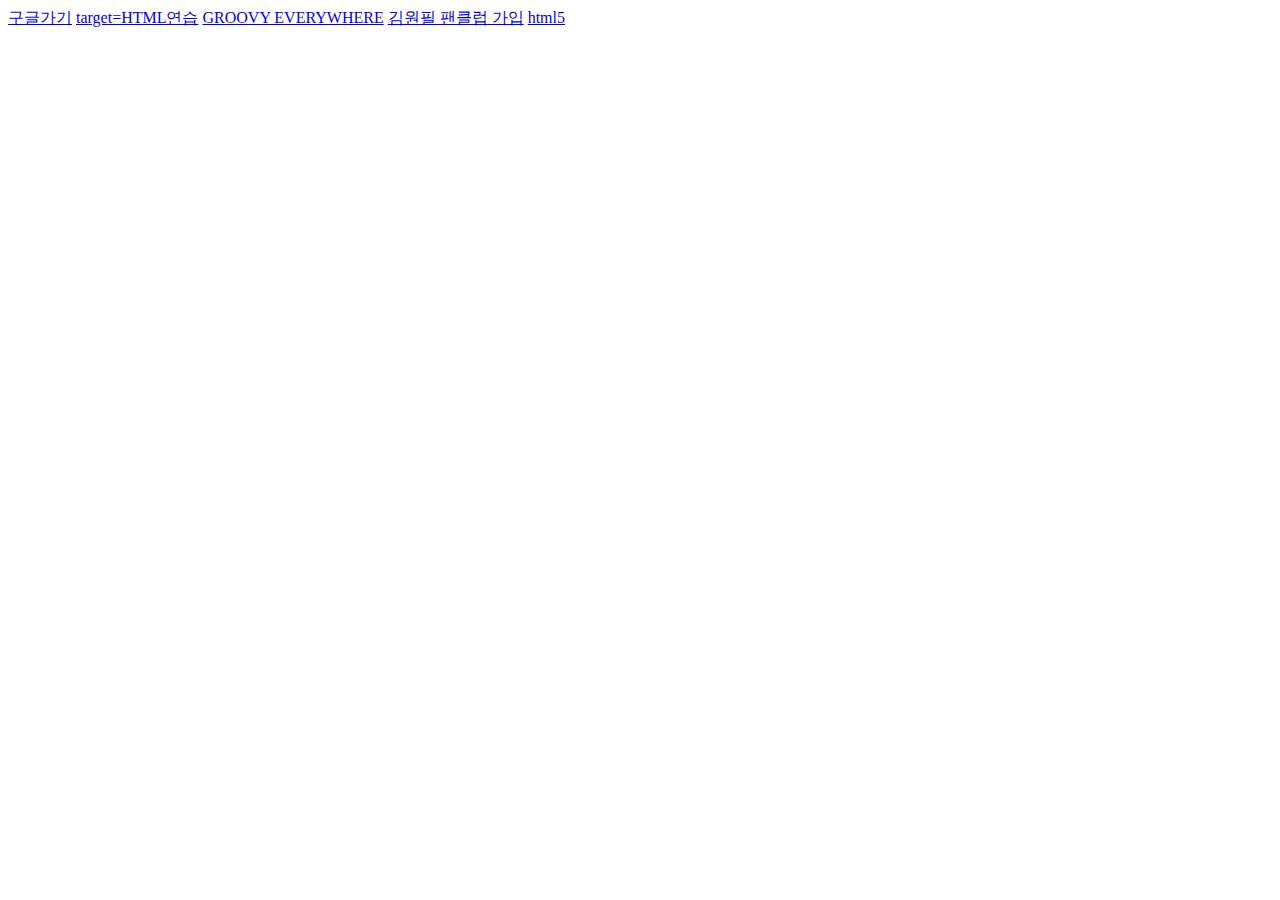
<file: index.html>
<!DOCTYPE html>
<html>
 <haed>
     <title>콘텐츠 프로그래밍 사이트</title>
     <!-- euc-kr, utf-8 한글 인코딩 -->
     <meta charset="utf-8" />
</haed>
<body>

 </body>
</html>



<a href="https://www.google.com" target="_blank">구글가기</a>
<a href="training.html"> target=HTML연습</a>
<a href="html_part1.html">GROOVY EVERYWHERE</a>
<a href="form.html">김원필 팬클럽 가입</a>
<a href="html5.html">html5</a>




<br />
</file>
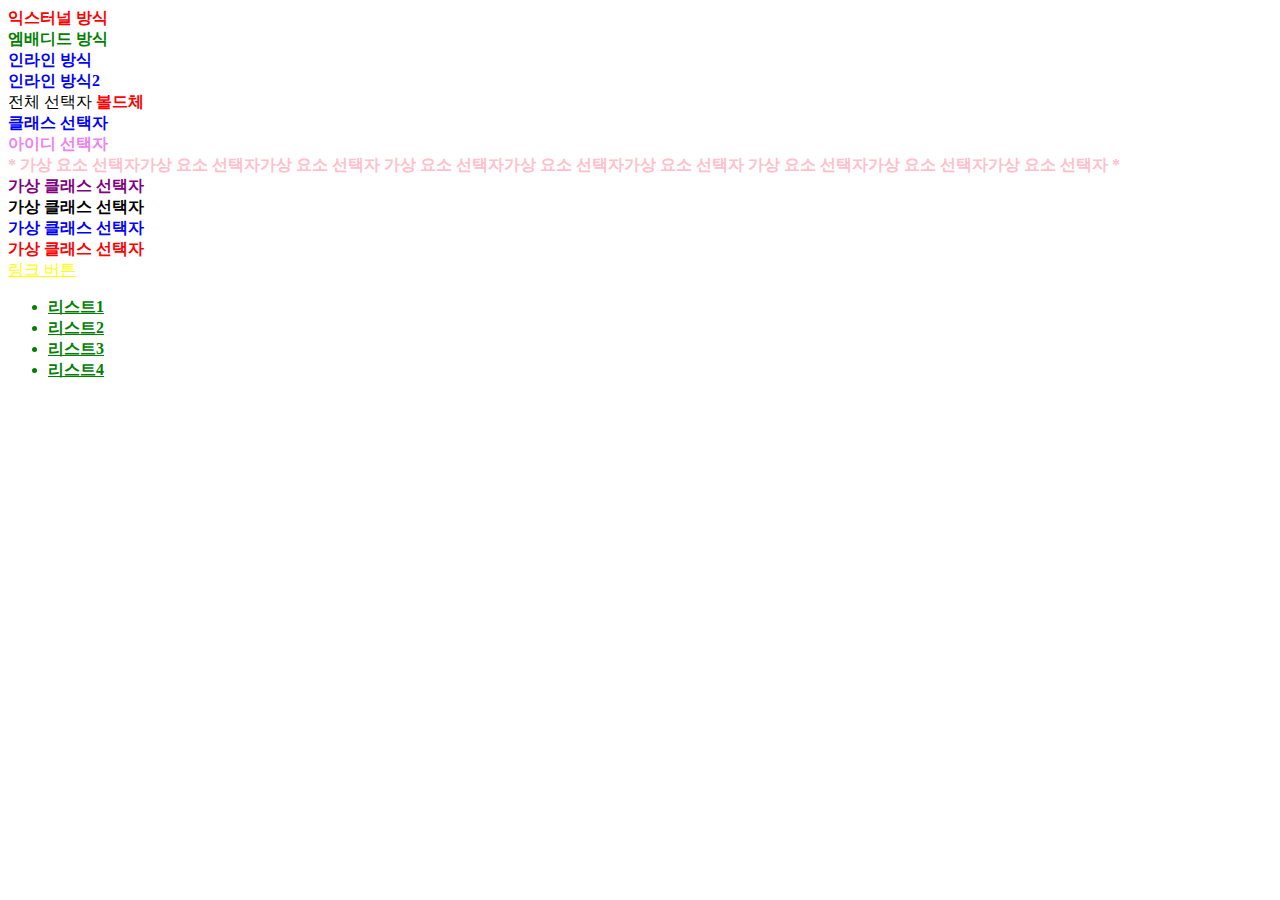
<file: css.html>
<!DOCTYPE html>
<html>
    <head>
        <title>CSS</title>
        <meta charset="utf-8" />
        <!-- external 외부에서 불러오기 -->
        <link rel="stylesheet" type="text/css" href="./default.css" />
        <style>
        #embeded_target{
            color:green;
        }
        </style>
    </head>
    <body>
       <div id="external_target"> 익스터널 방식 </div>
       <div id="embeded_target"> 엠배디드 방식 </div>
       <div style="color:blue;"> 인라인 방식</div>
       <div style="color:blue;"> 인라인 방식2 </div>

       <style>
       /* 전체 선택자, 별모양(*) */
        *{
            
        }
        /* 요소(element) 선택자 */
        b{ color:red; }
        /* 클래스(class) 선택자, 마침표(.) */
        .c_name{ color:blue; }
        /* 아이디(id) 선택자,  샵기호(#) */
        #i_name{ color:violet; }
        </style>
       전체 선택자
       <b>볼드체</b>
       <div class="c_name">클래스 선택자</div>
       <div id="i_name">아이디 선택자</div>


       <style>
           /* 가상 요소 선택자 */
           #virtual_target:before{
               content:"*";
        }
        #virtual_target:after{
            content:"*";
        }
        #virtual_target:first-letter {
            font-size: 150px;
        }
        #virtual_target:first-line{
            color:pink;
        }
       </style>
       <div id="virtual_target">
           가상 요소 선택자가상 요소 선택자가상 요소 선택자
           가상 요소 선택자가상 요소 선택자가상 요소 선택자
           가상 요소 선택자가상 요소 선택자가상 요소 선택자
        </div>

        <style>
            .virtual_class:first-child{ color:purple; }
            .virtual_class:last-child{ color:red; }
            .virtual_class:nth-child(3){ color:blue; }
            /* 1st, 2nd, 3rd, 4th, 5th .... n번째(th) */
            /* :link, :visited, :hover, :active, :focus */
            a:link{ color:yellow; } /*기본 모습*/
            a:visited{color:violet;} /*방문 후*/
            a:hover{color:green;}/*마우스 올림*/
            a:active{color:pink;}/*활성화*/
            a:focus{color:red;}/*집중*/


        </style>
        <div> <!-- 부모 parent -->
        <div class="virtual_class"> <!-- 자식 child -->
            가상 클래스 선택자 
        </div>
        <div class="virtual_class"> 가상 클래스 선택자 </div>
        <div class="virtual_class"> 가상 클래스 선택자 </div>
        <div class="virtual_class"> 가상 클래스 선택자 </div>
        
    </div>
        <a href="#">링크 버튼</a>

    <style>
        /* 하위선택자 띄어쓰기() */
        div li{ color: green; }
        /* 자식선택자 부등호(>) */
        div>ul>li{ text-decoration: underline; }
        /* 선택자 조합 - 쉼표(,) */
        div,ul,li{ font-weight:bold; }
    </style>
    <div>
        <ul>
            <li>리스트1</li>
            <li>리스트2</li>
            <li>리스트3</li>
            <li>리스트4</li>
        </ul>
   </div>

   <style>.container{position:relative; margin-left:auto;}</style>

    </body>
</html>
</file>
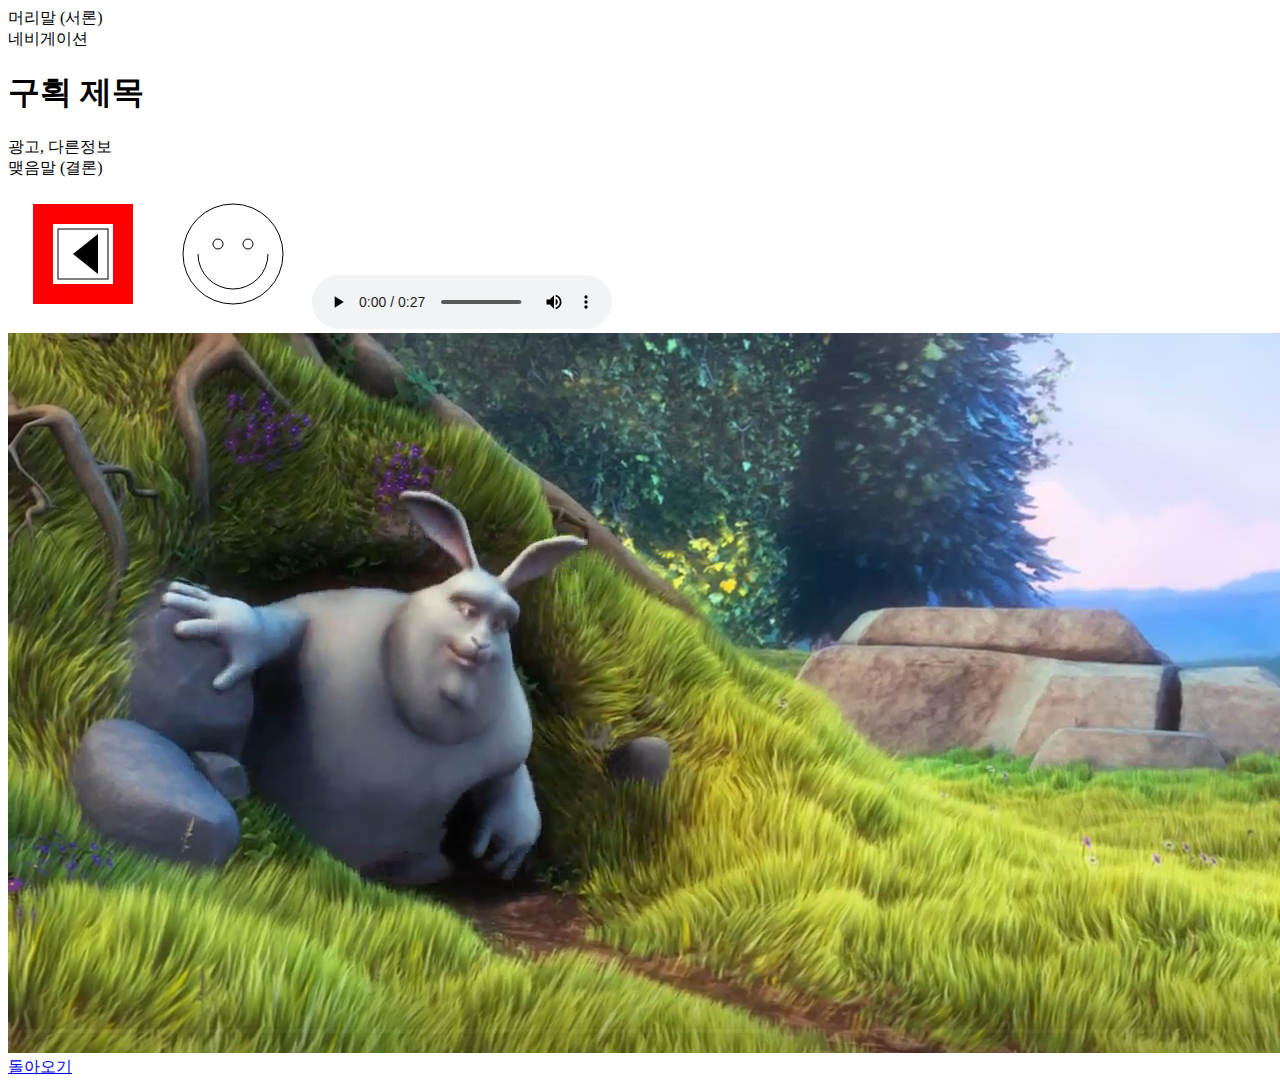
<file: html5.html>
<!DOCTYPE html>
<html>
    <head>
        <title>HTML5</title>
        <meta charset="utf-8">
    </head>
    <body>
        <header>머리말 (서론)</header>
        <div>
            <nav>네비게이션</nav>
            <section>
                <h1>구획 제목</h1>
                <div></div>
                <article></article>
            </section>
            <aside>광고, 다른정보</aside>
            </div>
        <footer>맺음말 (결론)</footer>

        <style>
            #myCanvas{
                width: 300px;
                height: 150px;
            }
        </style>
        <canvas id="myCanvas"></canvas>

<script>
var canvas = document.getElementById("myCanvas"); //myCanvas라는 이름의 canvas element를 받아옵니다.
var ctx = canvas.getContext("2d"); //2D canvas를 생성합니다.
ctx.fillStyle = "#FF0000"; //색을 지정합니다.

ctx.fillRect(25, 25, 100, 100); //채움 사각형
ctx.clearRect(45, 45, 60, 60); //사각형태로 지우기
ctx.strokeRect(50, 50, 50, 50); //윤곽 사각형

ctx.fillStyle = "#000000";
ctx.beginPath(); //선그리기 시작
ctx.moveTo(65, 75); //펜 들어 움직이기
ctx.lineTo(90, 95); //선 그으며 움직이기
ctx.lineTo(90, 55);
ctx.fill(); //내부 채우기

ctx.beginPath();
ctx.arc(225, 75, 50, 0, Math.PI * 2, true); // Outer circle 
ctx.moveTo(260, 75);
ctx.arc(225, 75, 35, 0, Math.PI, false);  // Mouth (clockwise)
ctx.moveTo(215, 65);
ctx.arc(210, 65, 5, 0, Math.PI * 2, true);  // Left eye
ctx.moveTo(245, 65);
ctx.arc(240, 65, 5, 0, Math.PI * 2, true);  // Right eye
ctx.stroke();
</script></script>

<audio controls autoplay>
    <source src="media/crowd-cheering.mp3" type="audio/mpeg"/>
</audio>

<video controls autoplay muted>
    <source src="media/big_buck_bunny_720p_1mb.mp4" type="video/mp4"/>
</video>
    </body>
</html>
<a href="index.html" target=>돌아오기</a>
</file>
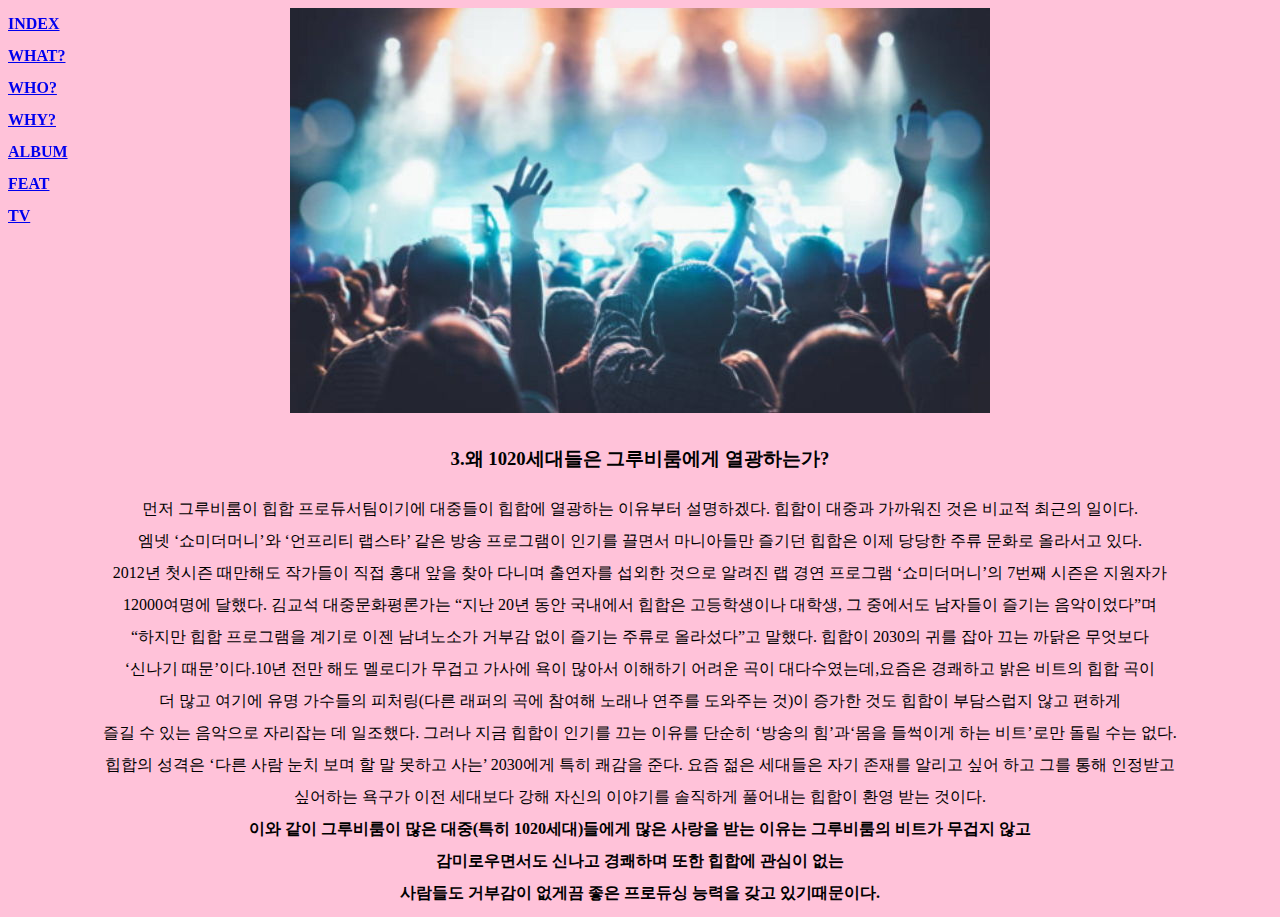
<file: html_part2.html>
<!DOCTYPE html>
<html>
    <head>
        <style>
                body{
                    text-align:center; 
                    line-height: 200%;
                    background-color:#ffc2d9;
                }
                #logo{
                    text-align: center;}
                table{
                    border: 1px solid black;
                    margin-left:auto;
                    margin-right:auto;
                }
               
                td{
                    border: 1px solid black;
                }
                ul{list-style:none; padding:0;}
                                
                #navi{position:fixed;}
                nav{text-align:left;}
                a:visited{color:#ffffff;}
                a:hover{color:#ff1c1c;}
                a:active{color:#3d4ddf;}
                </style>
                 <title>WHY?</title>
               </head>
                
               
                <body>
                    <div id="navi"> 
                        <nav><strong><a href="file:///Users/kkyu/Documents/DP2019/index.html" target="_blank">INDEX</a></strong></nav>
                        <nav><strong><a href="file:///Users/kkyu/Documents/DP2019/html_part3.html" target="_blank">WHAT?</a></strong></nav>
                        <nav><strong><a href="file:///Users/kkyu/Documents/DP2019/html_part1.html" target="_blank">WHO?</a></strong></nav>
                        <nav><strong><a href="file:///Users/kkyu/Documents/DP2019/html_part2.html" target="_blank">WHY?</a></strong></nav>
                        <nav><strong><a href="file:///Users/kkyu/Documents/DP2019/html_part4.html" target="_blank">ALBUM</a></strong></nav>
                        <nav><strong><a href="file:///Users/kkyu/Documents/DP2019/html_part5.html" target="_blank">FEAT</a></strong></nav>
                        <nav><strong><a href="file:///Users/kkyu/Documents/DP2019/html_part6.html" target="_blank">TV</a></strong></nav>
                        
                        
                        
                    </div>
                </head>
                <section>
                        <img src=images/수박.jpg><br/>
                        <h3>3.왜 1020세대들은 그루비룸에게 열광하는가?</h3>
                        먼저 그루비룸이 힙합 프로듀서팀이기에 대중들이 힙합에 열광하는 이유부터 설명하겠다.
                        힙합이 대중과 가까워진 것은 비교적 최근의 일이다.<br/>엠넷 ‘쇼미더머니’와 ‘언프리티 랩스타’ 같은 방송 프로그램이 인기를 끌면서 마니아들만 즐기던 힙합은 이제 당당한 주류 문화로 올라서고 있다.<br/>
                        2012년 첫시즌 때만해도 작가들이 직접 홍대 앞을 찾아 다니며 출연자를 섭외한 것으로 알려진 랩 경연 프로그램 ‘쇼미더머니’의 7번째 시즌은 지원자가<br/> 12000여명에 달했다.
                        김교석 대중문화평론가는 “지난 20년 동안 국내에서 힙합은 고등학생이나 대학생, 그 중에서도 남자들이 즐기는 음악이었다”며<br/> “하지만 힙합 프로그램을 계기로 이젠 남녀노소가 거부감 없이 즐기는 주류로 올라섰다”고 말했다.
                        힙합이 2030의 귀를 잡아 끄는 까닭은 무엇보다<br/> ‘신나기 때문’이다.10년 전만 해도 멜로디가 무겁고 가사에 욕이 많아서 이해하기 어려운 곡이 대다수였는데,요즘은 경쾌하고 밝은 비트의 힙합 곡이<br/> 더 많고 여기에 유명 가수들의
                        피처링(다른 래퍼의 곡에 참여해 노래나 연주를 도와주는 것)이 증가한 것도 힙합이 부담스럽지 않고 편하게 <br/>즐길 수 있는 음악으로 자리잡는 데 일조했다.
                        그러나 지금 힙합이 인기를 끄는 이유를 단순히 ‘방송의 힘’과‘몸을 들썩이게 하는 비트’로만 돌릴 수는 없다.<br/>
                        힙합의 성격은 ‘다른 사람 눈치 보며 할 말 못하고 사는’ 2030에게 특히 쾌감을 준다.
                        요즘 젊은 세대들은 자기 존재를 알리고 싶어 하고 그를 통해 인정받고
                         <br/>싶어하는 욕구가 이전 세대보다 강해 자신의 이야기를 솔직하게 풀어내는 힙합이 환영 받는 것이다.
                        <br/>
                        <strong>이와 같이 그루비룸이 많은 대중(특히 1020세대)들에게 많은 사랑을 받는 이유는 그루비룸의 비트가 무겁지 않고<br/> 감미로우면서도 신나고 경쾌하며 또한 힙합에 관심이 없는 <br/>사람들도
                        거부감이 없게끔 좋은 프로듀싱 능력을 갖고 있기때문이다.</strong>
                    </section>
</file>
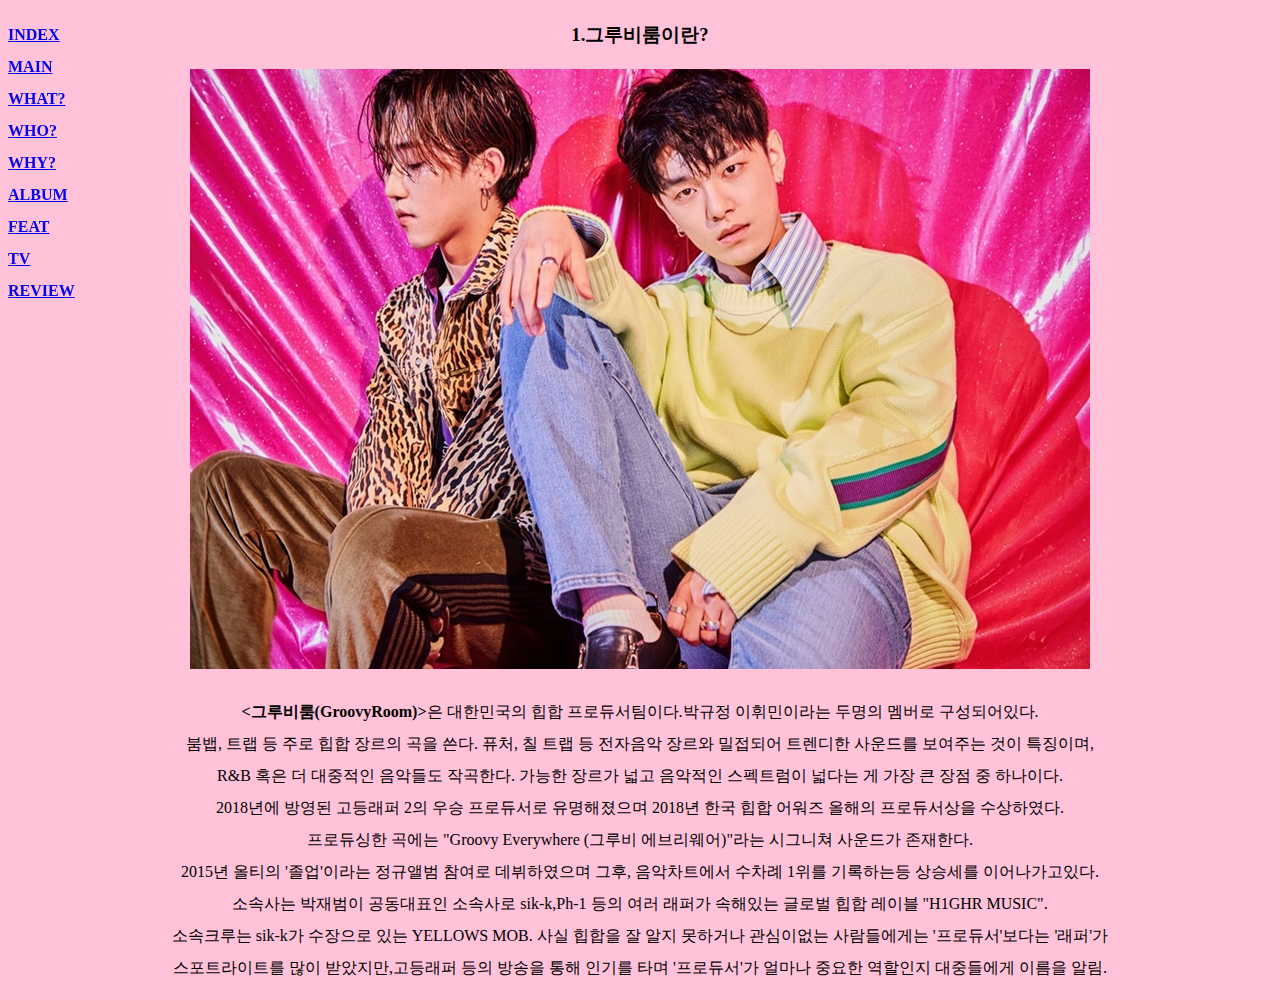
<file: html_part3.html>
<!DOCTYPE html>
<html>
    <head>
        <style>
                body{
                    text-align:center; 
                    line-height: 200%;
                    background-color:#ffc2d9;
                }
                #logo{
                    text-align: center;}
                table{
                    border: 1px solid black;
                    margin-left:auto;
                    margin-right:auto;
                }
               
                td{
                    border: 1px solid black;
                }
                ul{list-style:none; padding:0;}
                                
                #navi{position:fixed;}
                nav{text-align:left;}
                a:visited{color:#ffffff;}
                a:hover{color:#ff1c1c;}
                a:active{color:#3d4ddf;}
                </style>
                <title>WHAT?</title>
            </head>
            
           
            <body>
                <div id="navi"> 
                    <nav><strong><a href="index.html" target="_blank">INDEX</a></strong></nav>
                    <nav><strong><a href="html_part1.html" target="_blank">MAIN</a></strong></nav>
                    <nav><strong><a href="html_part3.html" target="_blank">WHAT?</a></strong></nav>
                    <nav><strong><a href="html_part7.html" target="_blank">WHO?</a></strong></nav>
                    <nav><strong><a href="html_part2.html" target="_blank">WHY?</a></strong></nav>
                    <nav><strong><a href="html_part4.html" target="_blank">ALBUM</a></strong></nav>
                    <nav><strong><a href="html_part5.html" target="_blank">FEAT</a></strong></nav>
                    <nav><strong><a href="html_part6.html" target="_blank">TV</a></strong></nav>
                    <nav><strong><a href="html_part8.html" target="_blank">REVIEW</a></strong></nav>
                    
                    
                    
                </div>
                </head>
                <section>
                        <h3>1.그루비룸이란?</h3>
                        <!-- image 그림 -->
                        <img src=images/그루비.jpg>
                        <P><strong><그루비룸(GroovyRoom)></strong>은 대한민국의 힙합 프로듀서팀이다.박규정 이휘민이라는 두명의 멤버로 구성되어있다.<br/>
                            붐뱁, 트랩 등 주로 힙합 장르의 곡을 쓴다. 
                            퓨처, 칠 트랩 등 전자음악 장르와 밀접되어 트렌디한 사운드를 보여주는 것이 특징이며, 
                            <br/>R&B 혹은 더 대중적인 음악들도 작곡한다.
                            가능한 장르가 넓고 음악적인 스펙트럼이 넓다는 게 가장 큰 장점 중 하나이다.<br/>
                            2018년에 방영된 고등래퍼 2의 우승 프로듀서로 유명해졌으며 2018년 한국 힙합 어워즈 올해의 프로듀서상을 수상하였다.
                            <br/>프로듀싱한 곡에는 "Groovy Everywhere (그루비 에브리웨어)"라는 시그니쳐 사운드가 존재한다.
                            <br/>2015년 올티의 '졸업'이라는 정규앨범 참여로 데뷔하였으며 그후, 음악차트에서 수차례 1위를 기록하는등 상승세를 이어나가고있다.
                            <br/>소속사는 박재범이 공동대표인 소속사로 sik-k,Ph-1 등의 여러 래퍼가
                            속해있는 글로벌 힙합 레이블 "H1GHR MUSIC". 
                            <br/>소속크루는 sik-k가 수장으로 있는 YELLOWS MOB. 사실 힙합을 잘 알지 못하거나 관심이없는 사람들에게는 '프로듀서'보다는 '래퍼'가<br/>
                            스포트라이트를 많이 받았지만,고등래퍼 등의 방송을 통해 인기를 타며 '프로듀서'가 얼마나 중요한 역할인지 대중들에게 이름을 알림.
                         </section>
</file>
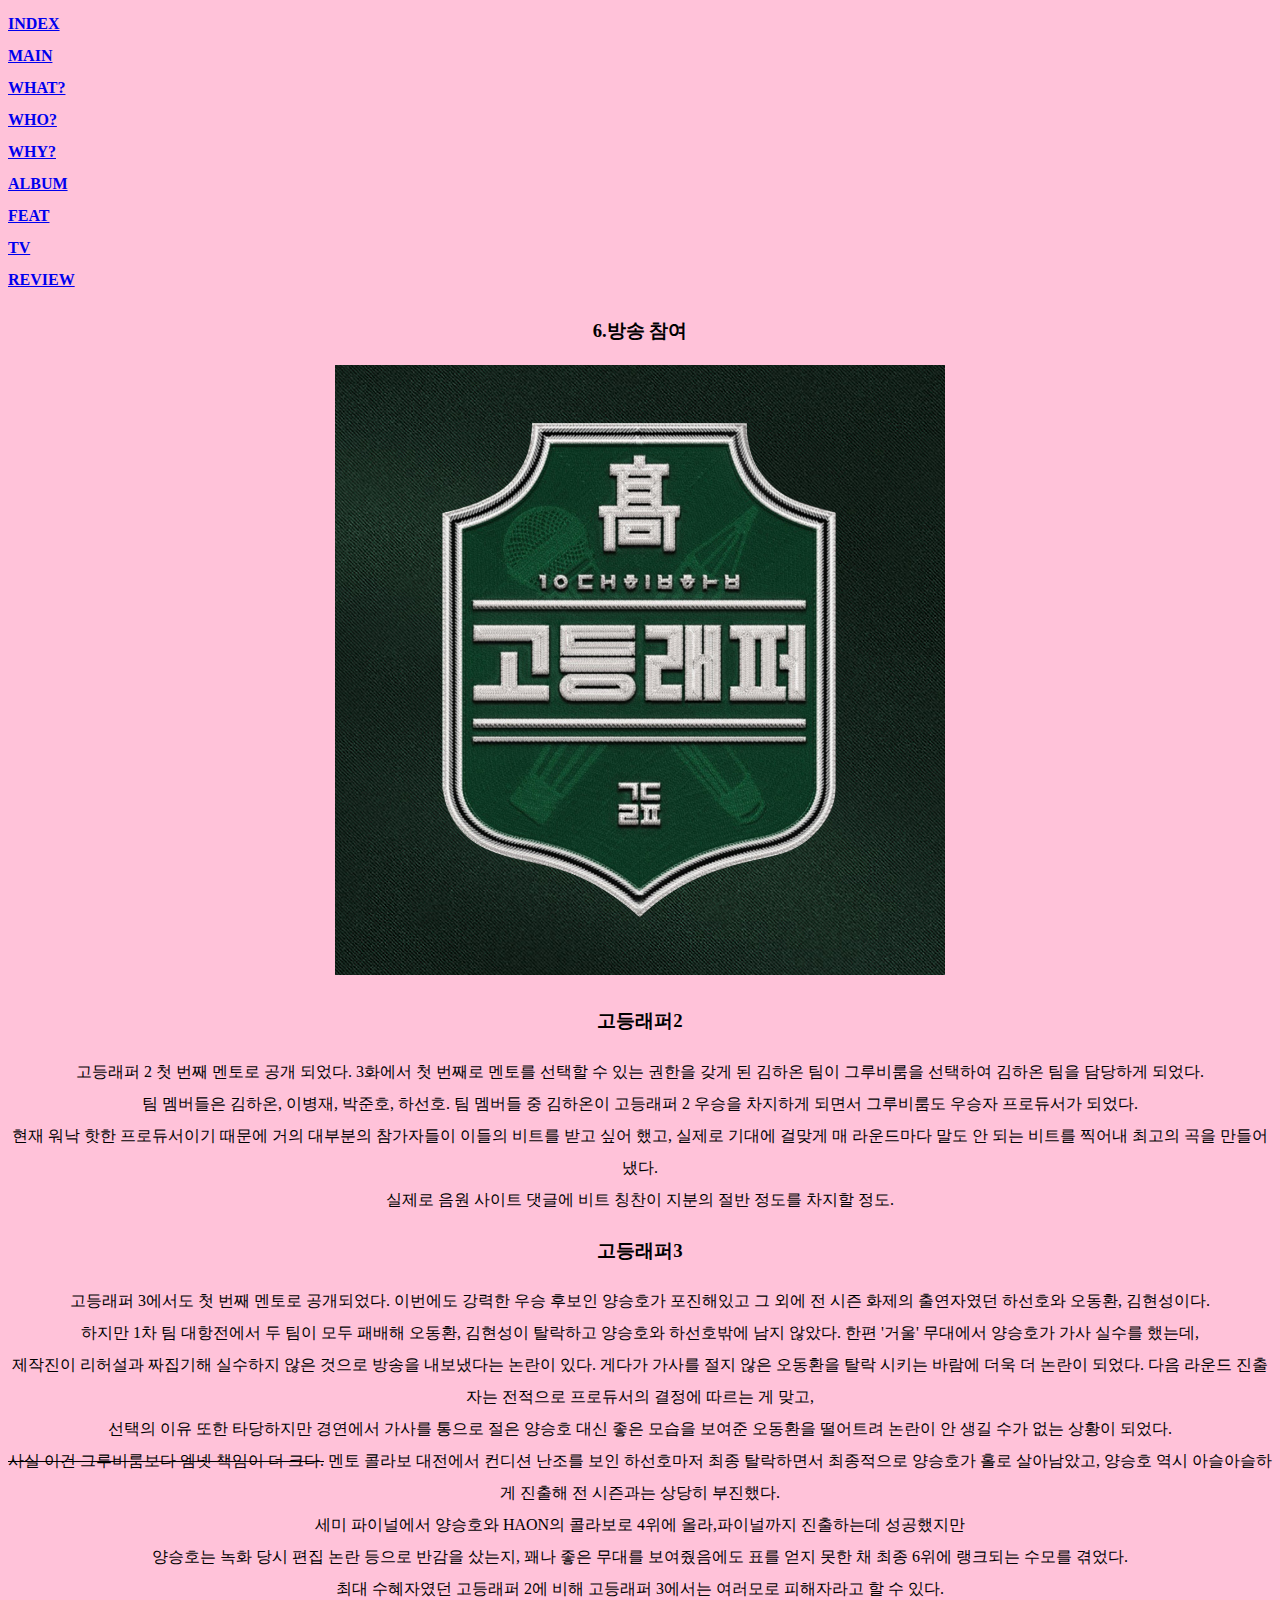
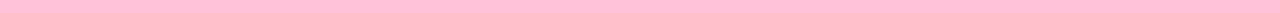
<file: html_part6.html>
<!DOCTYPE html>
<html>
    <head>
        <style>
            body{
                text-align:center; 
                line-height: 200%;
                background-color:#ffc2d9;
            }
            #logo{
                text-align: center;}
            table{
                border: 1px solid black;
                margin-left:auto;
                margin-right:auto;
            }
           
            td{
                border: 1px solid black;
            }
            ul{list-style:none; padding:0;}
                            
            #navi{position:fixed;}
            nav{text-align:left;}
            a:visited{color:#ffffff;}
            a:hover{color:#ff1c1c;}
            a:active{color:#3d4ddf;}
            
        
        </style>


        <title>GROOVY, EVERYWHERE </title>
    </head>
    
   
    <body>
        <div id="TV"> 
            <nav><strong><a href="index.html" target="_blank">INDEX</a></strong></nav>
            <nav><strong><a href="html_part1.html" target="_blank">MAIN</a></strong></nav>
            <nav><strong><a href="html_part3.html" target="_blank">WHAT?</a></strong></nav>
            <nav><strong><a href="html_part7.html" target="_blank">WHO?</a></strong></nav>
            <nav><strong><a href="html_part2.html" target="_blank">WHY?</a></strong></nav>
            <nav><strong><a href="html_part4.html" target="_blank">ALBUM</a></strong></nav>
            <nav><strong><a href="html_part5.html" target="_blank">FEAT</a></strong></nav>
            <nav><strong><a href="html_part6.html" target="_blank">TV</a></strong></nav>
            <nav><strong><a href="html_part8.html" target="_blank">REVIEW</a></strong></nav>
            
            
            
            
        </div>

<P><h3>6.방송 참여</h3></P>
<img src=images/고등.jpg>
<h3>고등래퍼2</h3>
     고등래퍼 2 첫 번째 멘토로 공개 되었다. 
     3화에서 첫 번째로 멘토를 선택할 수 있는 권한을 갖게 된 김하온 팀이 그루비룸을 선택하여 김하온 팀을 담당하게 되었다.
     <br/>팀 멤버들은 김하온, 이병재, 박준호, 하선호.
     팀 멤버들 중 김하온이 고등래퍼 2 우승을 차지하게 되면서 그루비룸도 우승자 프로듀서가 되었다. 
     <br/>현재 워낙 핫한 프로듀서이기 때문에 거의 대부분의 참가자들이 이들의 비트를 받고 싶어 했고, 실제로 기대에 걸맞게 매 라운드마다 말도 안 되는 비트를 찍어내 최고의 곡을 만들어냈다. 
     <br/>실제로 음원 사이트 댓글에 비트 칭찬이 지분의 절반 정도를 차지할 정도.
        
        <br/>
    <h3>고등래퍼3</h3>
    고등래퍼 3에서도 첫 번째 멘토로 공개되었다.
    이번에도 강력한 우승 후보인 양승호가 포진해있고 그 외에 전 시즌 화제의 출연자였던 하선호와 오동환, 김현성이다.<br/>
    하지만 1차 팀 대항전에서 두 팀이 모두 패배해 오동환, 김현성이 탈락하고 양승호와 하선호밖에 남지 않았다. 한편 '거울' 무대에서 양승호가 가사 실수를 했는데,<br/>
    제작진이 리허설과 짜집기해 실수하지 않은 것으로 방송을 내보냈다는 논란이 있다. 게다가 가사를 절지 않은 오동환을 탈락 시키는 바람에 더욱 더 논란이 되었다. 
    다음 라운드 진출자는 전적으로 프로듀서의 결정에 따르는 게 맞고,<br/>
    선택의 이유 또한 타당하지만 경연에서 가사를 통으로 절은 양승호 대신 좋은 모습을 보여준 오동환을 떨어트려 논란이 안 생길 수가 없는 상황이 되었다.<br/>
    <del>사실 이건 그루비룸보다 엠넷 책임이 더 크다.</del> 멘토 콜라보 대전에서 컨디션 난조를 보인 하선호마저 최종 탈락하면서 최종적으로 양승호가 홀로 살아남았고,
    양승호 역시 아슬아슬하게 진출해 전 시즌과는 상당히 부진했다.<br/> 세미 파이널에서 양승호와 HAON의 콜라보로 4위에 올라,파이널까지 진출하는데 성공했지만
    <br/>양승호는 녹화 당시 편집 논란 등으로 반감을 샀는지, 꽤나 좋은 무대를 보여줬음에도 표를 얻지 못한 채 최종 6위에 랭크되는 수모를 겪었다. 
    <br/>최대 수혜자였던 고등래퍼 2에 비해 고등래퍼 3에서는 여러모로 피해자라고 할 수 있다.
</file>
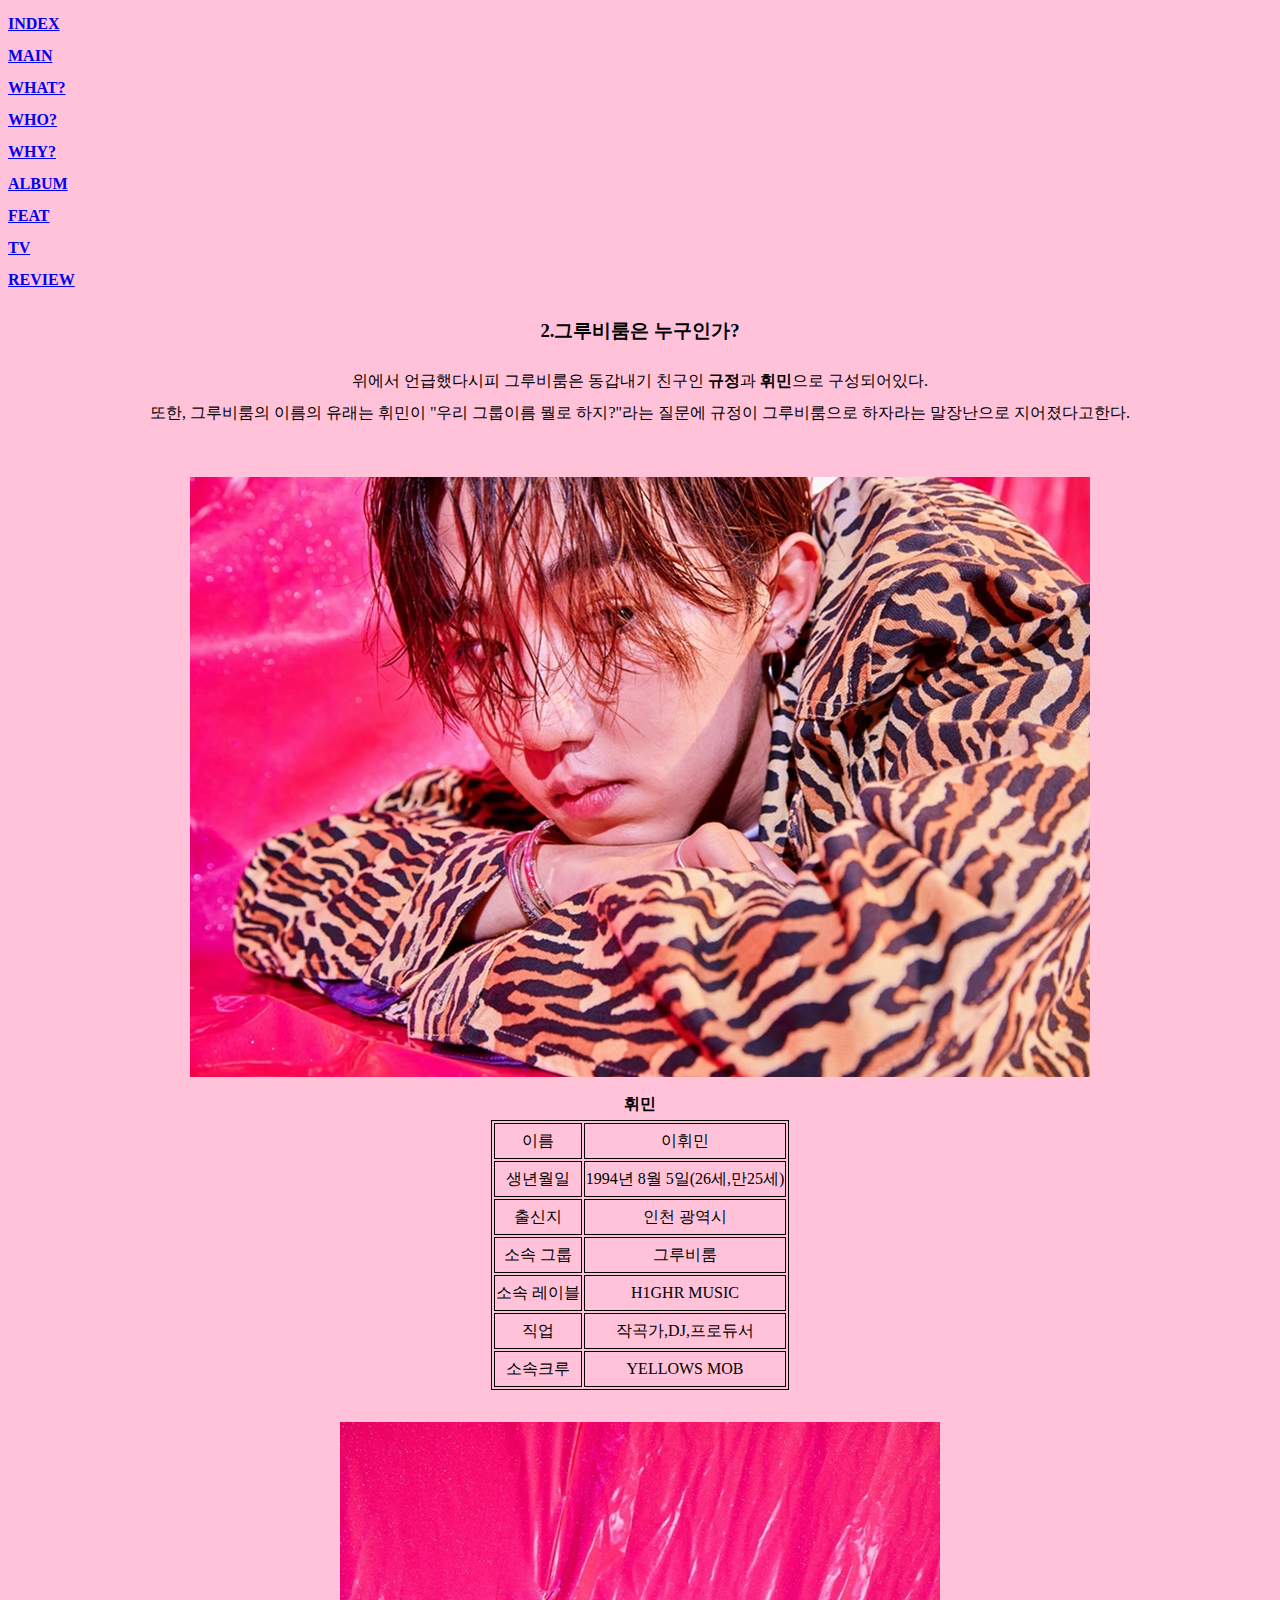
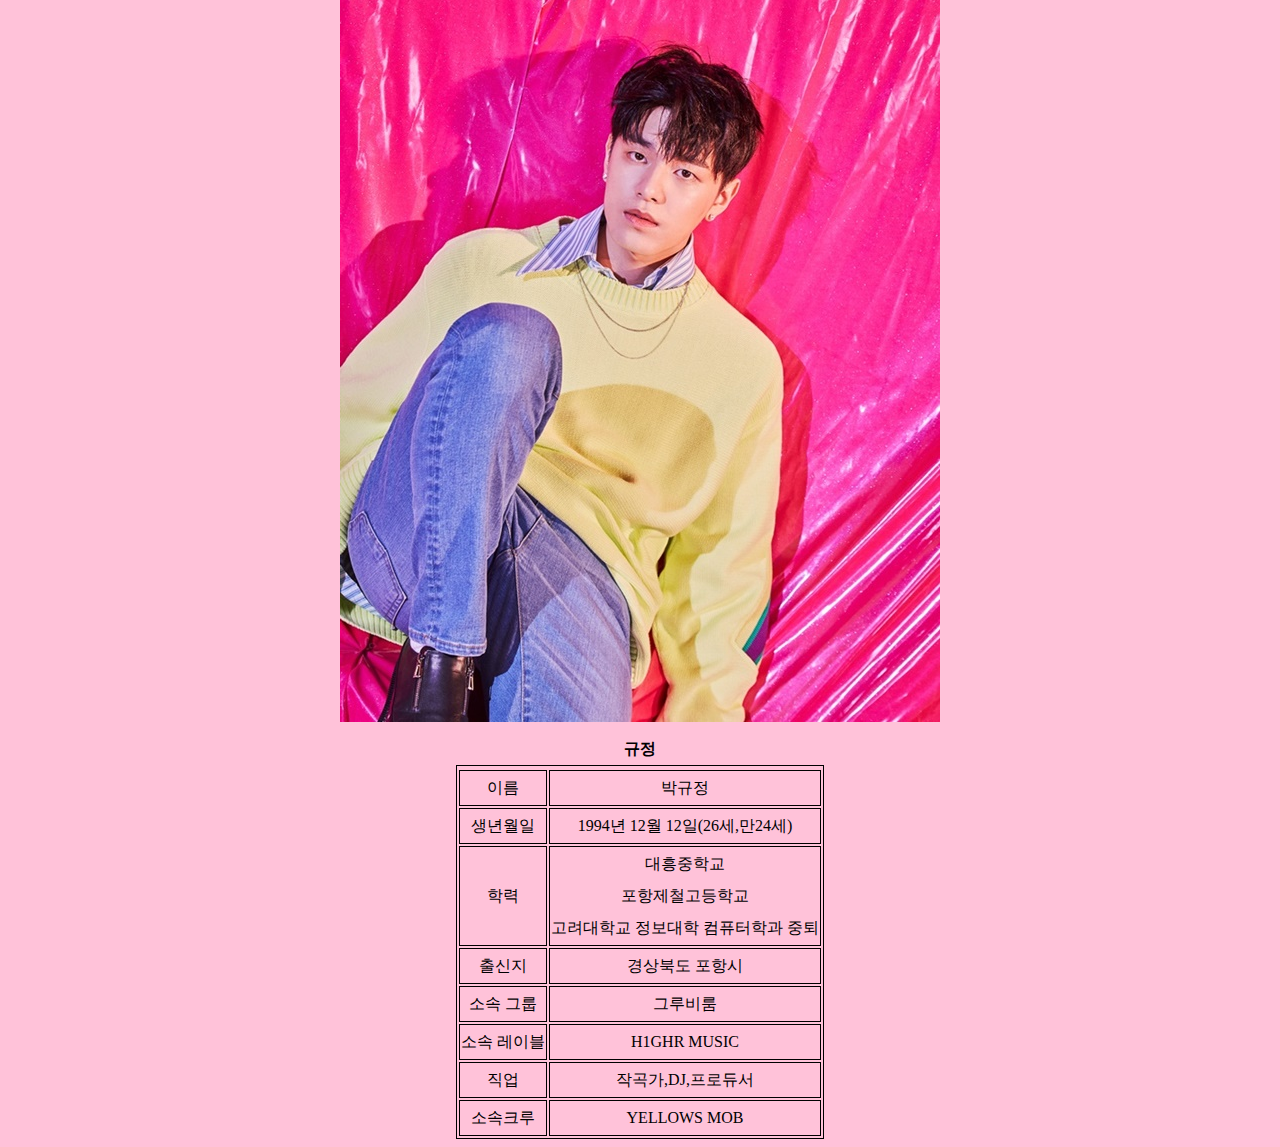
<file: html_part7.html>
<!DOCTYPE html>
<html>
    <head>
        <style>
            body{
                text-align:center; 
                line-height: 200%;
                background-color:#ffc2d9;
            }
            #logo{
                text-align: center;}
            table{
                border: 1px solid black;
                margin-left:auto;
                margin-right:auto;
            }
           
            td{
                border: 1px solid black;
            }
            ul{list-style:none; padding:0;}
                            
            #navi{position:fixed;}
            nav{text-align:left;}
            a:visited{color:#ffffff;}
            a:hover{color:#ff1c1c;}
            a:active{color:#3d4ddf;}
            
        
        </style>


        <title>WHO?</title>
    </head>
    
   
    <body>
        <div id="TV"> 
            <nav><strong><a href="index.html" target="_blank">INDEX</a></strong></nav>
            <nav><strong><a href="html_part1.html" target="_blank">MAIN</a></strong></nav>
            <nav><strong><a href="html_part3.html" target="_blank">WHAT?</a></strong></nav>
            <nav><strong><a href="html_part7.html" target="_blank">WHO?</a></strong></nav>
            <nav><strong><a href="html_part2.html" target="_blank">WHY?</a></strong></nav>
            <nav><strong><a href="html_part4.html" target="_blank">ALBUM</a></strong></nav>
            <nav><strong><a href="html_part5.html" target="_blank">FEAT</a></strong></nav>
            <nav><strong><a href="html_part6.html" target="_blank">TV</a></strong></nav>
            <nav><strong><a href="html_part8.html" target="_blank">REVIEW</a></strong></nav>
            </div>
            <section>
                    <h3>2.그루비룸은 누구인가?</h3>
                    <p>위에서 언급했다시피 그루비룸은 동갑내기 친구인 <strong>규정</strong>과 <strong>휘민</strong>으로 구성되어있다.
                       <br/>또한, 그루비룸의 이름의 유래는 휘민이 "우리 그룹이름 뭘로 하지?"라는 질문에 규정이 그루비룸으로 하자라는 말장난으로 지어졌다고한다. <br/>
                    </style>
                    <br/>
                    <table summary="표의 요약, 학생명단">
                            <caption><strong>휘민</strong></caption>
                            <!-- thead, tbody, tfoot-->
                            <img src=images/휘민.jpg>
                           
                            <thead>
                            
                        <tr>
                                <td>이름</td>
                            <td>이휘민</td>
                            
                        
                         
                        </tr>
                        <tr>
                            <td>생년월일</td>
                            <td>1994년 8월 5일(26세,만25세)</td>
                           <tr>
                                    <td>출신지</td>
                                    <td>인천 광역시</td>
                                    
                                    <tr>
                                            <td>소속 그룹</td>
                                            <td>그루비룸</td>
                                            <tr>
                                                <td>소속 레이블</td>
                                                <td>H1GHR MUSIC</td>
                                    <tr>
                                            <td>직업</td>
                                            <td>작곡가,DJ,프로듀서</td>
                                    <tr>
                                            <td>소속크루</td>
                                            <td>YELLOWS MOB</td>
                                            </style>
                                            <table summary="표의 요약, 학생명단">
                                            <caption><strong>규정</strong></caption>
                                            <!-- thead, tbody, tfoot-->
                                            <br/> <img src=images/규정.jpg>
                                                                               
                                     <thead>
                                                                                        
                                                                            
                                                                    
                                                                                        
                                     <tr>
                                                                                        
                                                                                    
                                                                                        
                                                                                    
                                                                                     
                                     </tr>
                                     <tr>
                                     <td>이름</td>
                                    <td>박규정</td>
                                                                                
                                                                            
                                                                             
                                    </tr>
                                     <tr>
                                    <td>생년월일</td>
                                    <td>1994년 12월 12일(26세,만24세)</td>
                                                                               
                                   </tr>
                                <tr>
                                    <td>학력</td>
                                   <td>대흥중학교<br/>포항제철고등학교<br/>고려대학교 정보대학 컴퓨터학과 중퇴</td>
                                                                               
                                    <tr>
                                    <td>출신지</td>
                                    <td>경상북도 포항시</td>
                                                                                        
                                 <tr>
                                 <td>소속 그룹</td>
                                <td>그루비룸</td>
                                <tr>
                                <td>소속 레이블</td> 
                                <td>H1GHR MUSIC</td>
                                <tr>
                                <td>직업</td>
                                <td>작곡가,DJ,프로듀서</td> 
                                <tr>
                                <td>소속크루</td>
                                <td>YELLOWS MOB</td>
                            
                                                                           
                                                                  
                                                          
                                                  
                                          
                                   
                           
                        </tr>
            </table>
        </section>
</file>
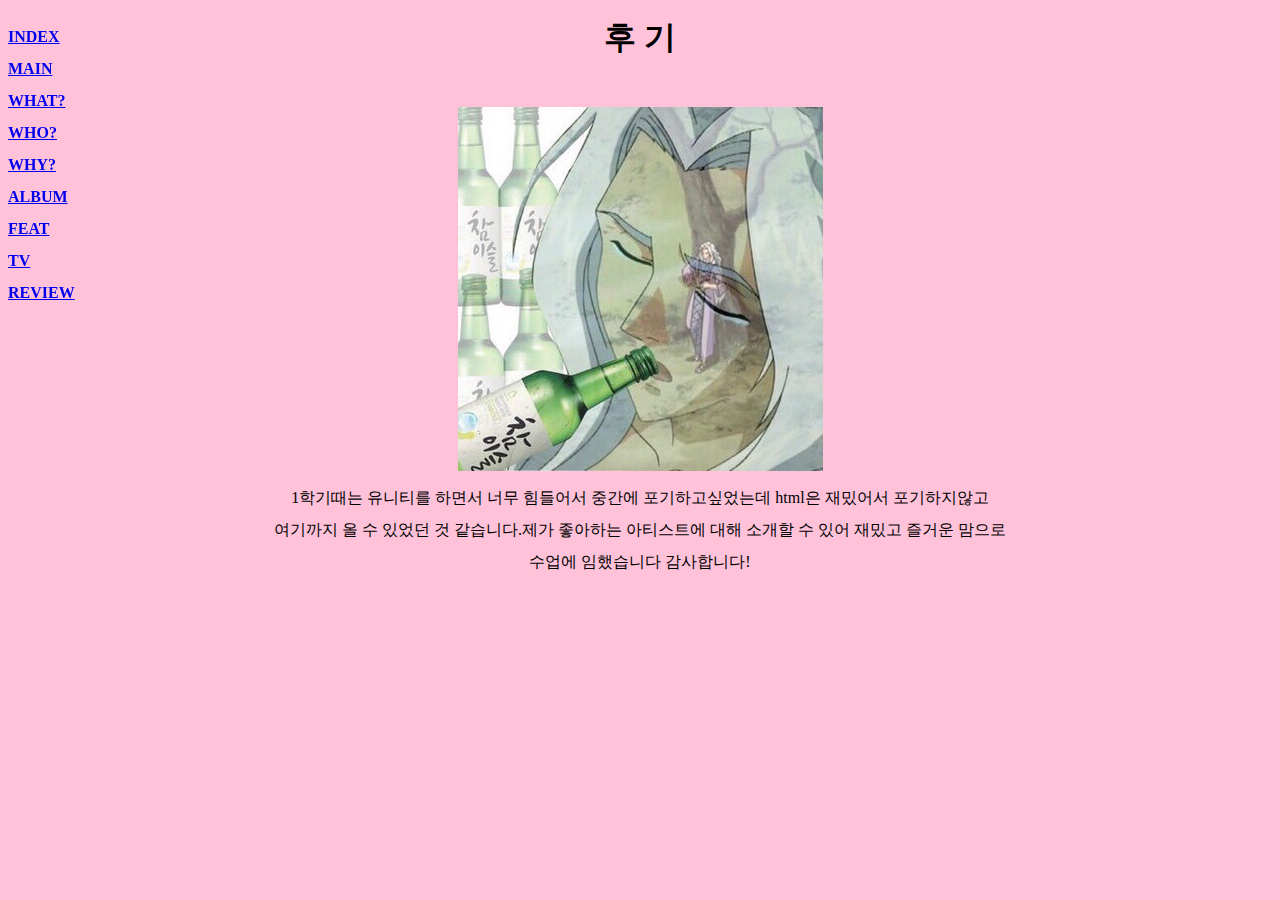
<file: html_part8.html>
<!DOCTYPE html>
<html>
    <head>
        <style>
            body{
                text-align:center; 
                line-height: 200%;
                background-color:#ffc2d9;
            }
            #logo{
                text-align: center;}
            table{
                border: 1px solid black;
                margin-left:auto;
                margin-right:auto;
            }
           
            td{
                border: 1px solid black;
            }
            ul{list-style:none; padding:0;}
                            
            #navi{position:fixed;}
            nav{text-align:left;}
            a:visited{color:#ffffff;}
            a:hover{color:#ff1c1c;}
            a:active{color:#3d4ddf;}
            
        
        </style>


        <title>GROOVY, EVERYWHERE </title>
    </head>
    
   
    <body>
        <div id="navi"> 
            <nav><strong><a href="index.html" target="_blank">INDEX</a></strong></nav>
            <nav><strong><a href="html_part1.html" target="_blank">MAIN</a></strong></nav>
            <nav><strong><a href="html_part3.html" target="_blank">WHAT?</a></strong></nav>
            <nav><strong><a href="html_part7.html" target="_blank">WHO?</a></strong></nav>
            <nav><strong><a href="html_part2.html" target="_blank">WHY?</a></strong></nav>
            <nav><strong><a href="html_part4.html" target="_blank">ALBUM</a></strong></nav>
            <nav><strong><a href="html_part5.html" target="_blank">FEAT</a></strong></nav>
            <nav><strong><a href="html_part6.html" target="_blank">TV</a></strong></nav>
            <nav><strong><a href="html_part8.html" target="_blank">REVIEW</a></strong></nav>
            
            
            
        </div>
        <!-- h1~h6 제목. 순번x, 깊이(depth)o -->
         <!-- p 문단 -->
         <section>
              
        <h1>후  기</h1>
        <br/><img src=images/인생참쓰다.png>
        <br/>1학기때는 유니티를 하면서 너무 힘들어서 중간에 포기하고싶었는데 html은 재밌어서 포기하지않고
        <br/>여기까지 올 수 있었던 것 같습니다.제가 좋아하는 아티스트에 대해 소개할 수 있어 재밌고 즐거운 맘으로
        <br/>수업에 임했습니다 감사합니다!
        
        
                               
                                               
                                       
                                
                        

    </body>
</html>
</file>
<file: default.css>
#external_target{
    color:red;
}
/* ID가 external_target이면
 { 글씨색을 : 빨강으로 }
</file>
